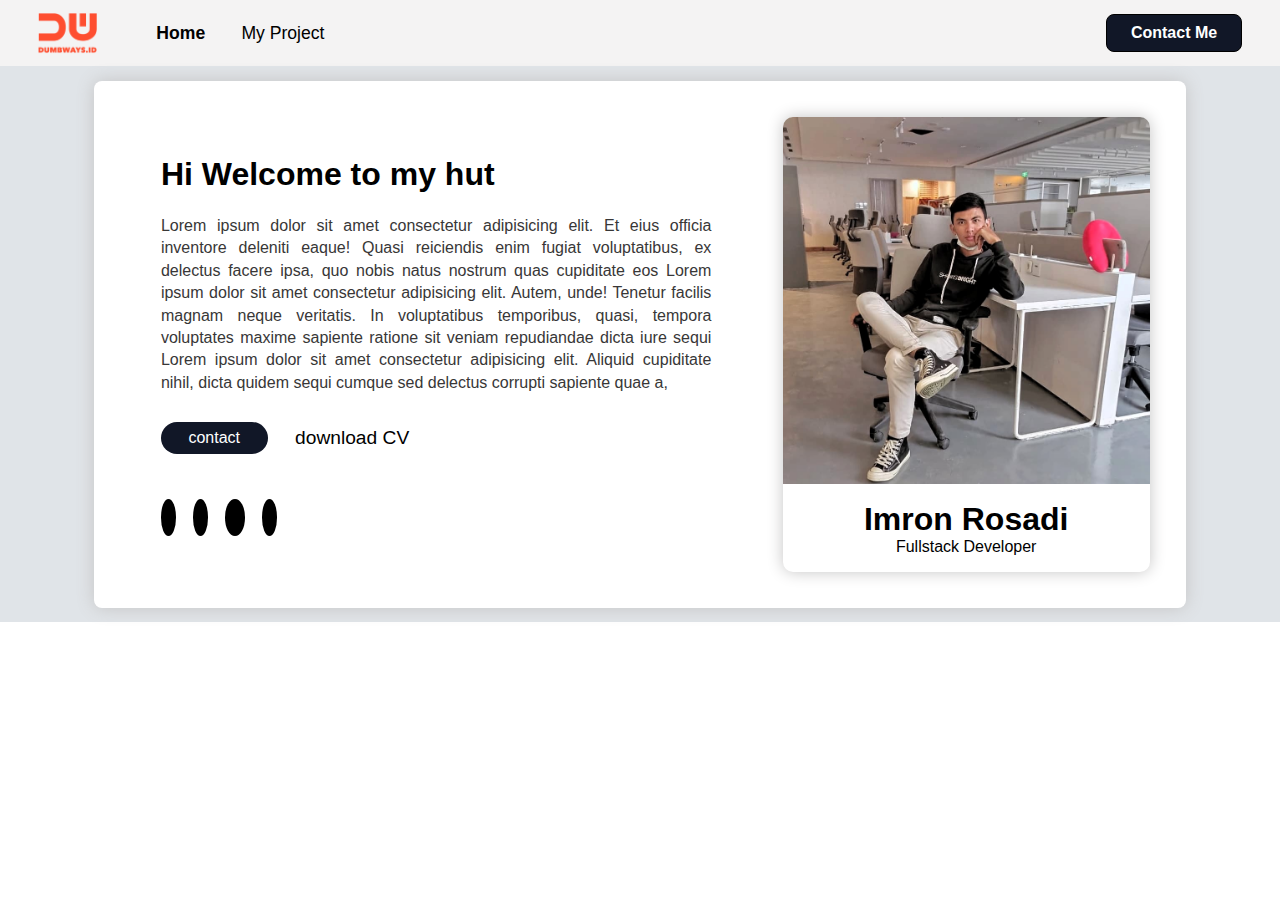
<file: index.html>
<!DOCTYPE html>
<html lang="en">
<head>
    <meta charset="UTF-8">
    <meta http-equiv="X-UA-Compatible" content="IE=edge">
    <meta name="viewport" content="width=device-width, initial-scale=1.0">
    <title>Home</title>
    <link rel="stylesheet" href="https://cdnjs.cloudflare.com/ajax/libs/font-awesome/6.2.0/css/all.min.css" integrity="sha512-xh6O/CkQoPOWDdYTDqeRdPCVd1SpvCA9XXcUnZS2FmJNp1coAFzvtCN9BmamE+4aHK8yyUHUSCcJHgXloTyT2A==" crossorigin="anonymous" referrerpolicy="no-referrer" />
    <link rel="stylesheet" href="style.css">
</head>
<body>
<header>
    <!-- Awal Nav -->
    <nav>
        <div class="container-logo">
                <img src="../assets/gambar/brandred.png" alt="logo Dumbways">
                <ul>
                    <li><a href="#" class="active">Home</a></li>
                    <li><a href="my-project/project.html">My Project</a></li>
                </ul>
        </div>
        <div class="button-kontak">
            <a href="contact/kontak.html">Contact Me</a>
        </div>
    </nav>
    <!-- Akhir nav -->
    <!-- Awal Header hero -->
    <div class="container">
        <div class="container-fluid">
            <div class="wrapp">
                <h1>Hi Welcome to my hut</h1>
                <p>Lorem ipsum dolor sit amet consectetur adipisicing elit. Et eius officia inventore deleniti eaque! Quasi reiciendis enim fugiat voluptatibus, ex delectus facere ipsa, quo nobis natus nostrum quas cupiditate eos Lorem ipsum dolor sit amet consectetur adipisicing elit. Autem, unde! Tenetur facilis magnam neque veritatis. In voluptatibus temporibus, quasi, tempora voluptates maxime sapiente ratione sit veniam repudiandae dicta iure sequi Lorem ipsum dolor sit amet consectetur adipisicing elit. Aliquid cupiditate nihil, dicta quidem sequi cumque sed delectus corrupti sapiente quae a, </p>
                <div class="wrapp-cv">
                    <button>contact</button>
                    <h4>download CV <i class="fa-solid fa-download"></i></h4>
                </div>
                <div class="icon">
                    <a href="https://www.linkedin.com/in/imron-rosadi-495204222/"><i class="fa-brands fa-linkedin-in"></i></a>
                    <a href="https://www.instagram.com/imronman05/"><i class="fa-brands fa-instagram"></i></a>
                    <a href="https://id-id.facebook.com/"><i class="fa-brands fa-facebook-f"></i></a>
                    <a href="https://twitter.com/"><i class="fa-brands fa-twitter"></i></a>
                </div>
            </div>
            <div class="card-image">
                <div class="wrap-image">
                    <img src="assets/gambar/imron.png" alt="gambar profil imron" width="100%">
                    <h1>Imron Rosadi</h1>
                    <p>Fullstack Developer</p>
                </div>
            </div>
        </div>
    </div>
    <!-- Akhir Header hero -->
</header>
</body>
</html>
</file>
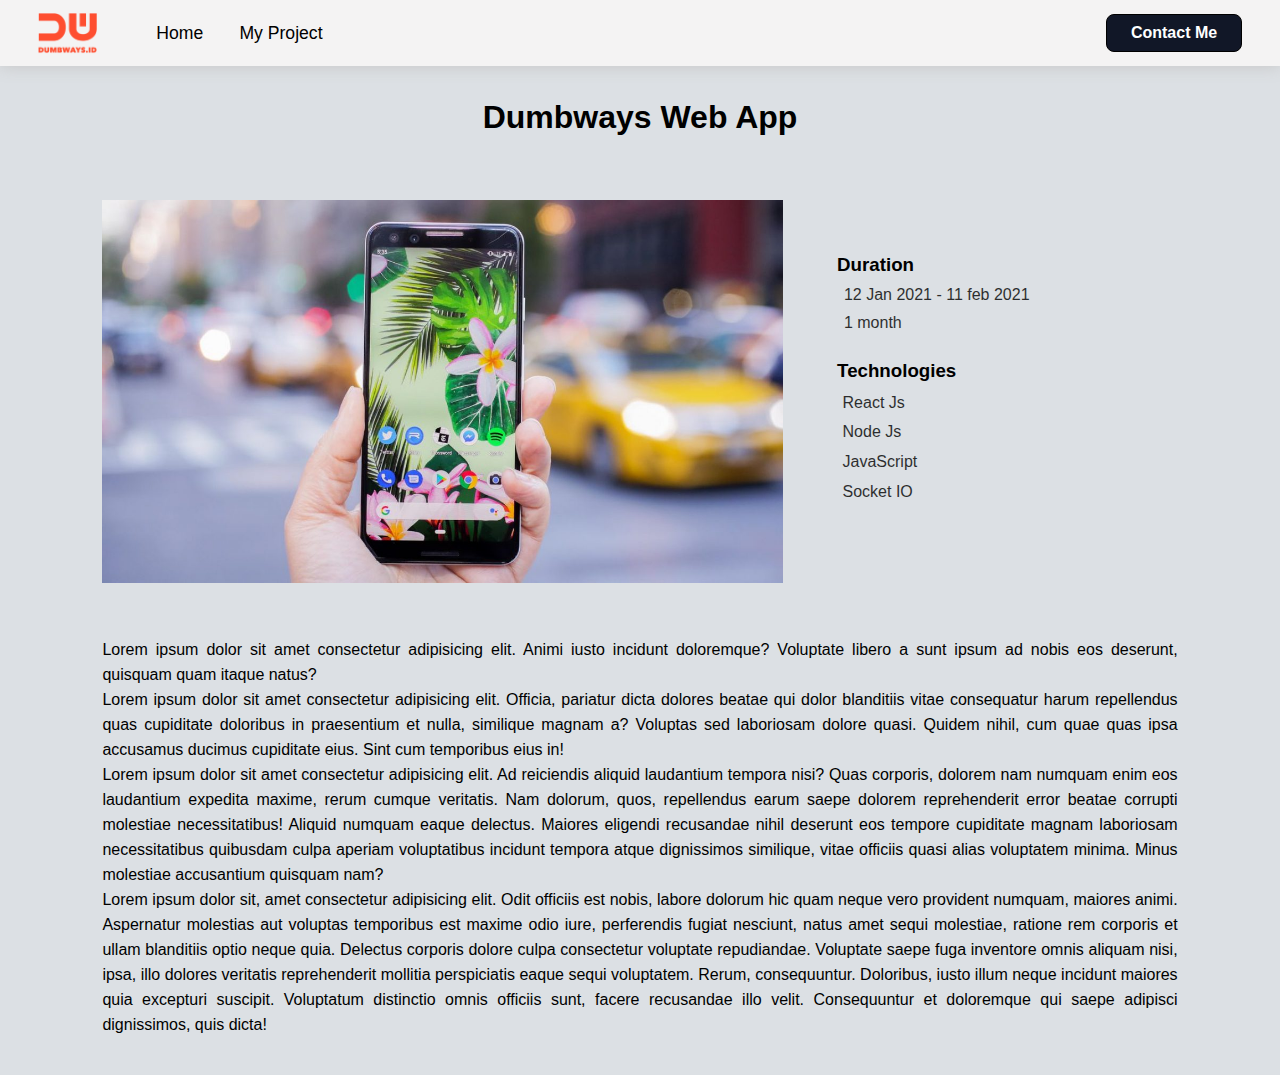
<file: blog/blog.html>
<!DOCTYPE html>
<html lang="en">
<head>
    <meta charset="UTF-8">
    <meta http-equiv="X-UA-Compatible" content="IE=edge">
    <meta name="viewport" content="width=device-width, initial-scale=1.0">
    <link rel="stylesheet" href="https://cdnjs.cloudflare.com/ajax/libs/font-awesome/6.2.0/css/all.min.css" integrity="sha512-xh6O/CkQoPOWDdYTDqeRdPCVd1SpvCA9XXcUnZS2FmJNp1coAFzvtCN9BmamE+4aHK8yyUHUSCcJHgXloTyT2A==" crossorigin="anonymous" referrerpolicy="no-referrer" />
    <title>Blog</title>
    <link rel="stylesheet" href="blog.css">
</head>
<body>
<header>
    <!-- Awal Nav -->
    <nav>
        <div class="container-logo">
            <img src="../assets/gambar/brandred.png" alt="logo Dumbways">
            <ul>
                <li><a href="../index.html">Home</a></li>
                <li><a href="../my-project/project.html">My Project</a></li>
            </ul>
        </div>
        <div class="button-kontak">
            <a href="../contact/kontak.html">Contact Me</a>
        </div>
    </nav>
    <!-- Akhir nav -->
</header>
<main>
    <!-- Awal Article 1 -->
    <article>
        <h1>Dumbways Web App</h1>
        <div class="container">
            <div class="card-image">
                <img src="../assets/gambar/wallpaper1.jpg" alt="foto project web movie/film" width="100%">
            </div>
            <div class="card-desc">
                <div class="duration">
                    <h3>Duration</h3>
                    <div class="date">
                        <i class="fa-sharp fa-solid fa-calendar-days"></i>
                        <p>12 Jan 2021 - 11 feb 2021</p>
                    </div>
                    <div class="clock">
                        <i class="fa-sharp fa-solid fa-clock"></i>
                        <p>1 month</p>
                    </div>
                </div>
                <div class="technologies">
                    <h3>Technologies</h3>
                    <div class="card-tech">
                        <div class="card-icon">
                            <i class="fa-brands fa-react"></i>
                            <p>React Js</p>
                        </div>
                        <div class="card-icon">
                            <i class="fa-brands fa-node-js"></i>
                            <p>Node Js</p>
                        </div>
                        <div class="card-icon">
                            <i class="fa-brands fa-square-js"></i>
                            <p>JavaScript</p>
                        </div>
                        <div class="card-icon">
                            <i class="fa-sharp fa-solid fa-bolt"></i>
                            <p>Socket IO</p>
                        </div>
                    </div>
                </div>
            </div>
        </div>
        <div class="card-paragraf">
            <p>Lorem ipsum dolor sit amet consectetur adipisicing elit. Animi iusto incidunt doloremque? Voluptate libero a sunt ipsum ad nobis eos deserunt, quisquam quam itaque natus?</p>
            <p>Lorem ipsum dolor sit amet consectetur adipisicing elit. Officia, pariatur dicta dolores beatae qui dolor blanditiis vitae consequatur harum repellendus quas cupiditate doloribus in praesentium et nulla, similique magnam a? Voluptas sed laboriosam dolore quasi. Quidem nihil, cum quae quas ipsa accusamus ducimus cupiditate eius. Sint cum temporibus eius in!</p>
            <p>Lorem ipsum dolor sit amet consectetur adipisicing elit. Ad reiciendis aliquid laudantium tempora nisi? Quas corporis, dolorem nam numquam enim eos laudantium expedita maxime, rerum cumque veritatis. Nam dolorum, quos, repellendus earum saepe dolorem reprehenderit error beatae corrupti molestiae necessitatibus! Aliquid numquam eaque delectus. Maiores eligendi recusandae nihil deserunt eos tempore cupiditate magnam laboriosam necessitatibus quibusdam culpa aperiam voluptatibus incidunt tempora atque dignissimos similique, vitae officiis quasi alias voluptatem minima. Minus molestiae accusantium quisquam nam?</p>
            <p>Lorem ipsum dolor sit, amet consectetur adipisicing elit. Odit officiis est nobis, labore dolorum hic quam neque vero provident numquam, maiores animi. Aspernatur molestias aut voluptas temporibus est maxime odio iure, perferendis fugiat nesciunt, natus amet sequi molestiae, ratione rem corporis et ullam blanditiis optio neque quia. Delectus corporis dolore culpa consectetur voluptate repudiandae. Voluptate saepe fuga inventore omnis aliquam nisi, ipsa, illo dolores veritatis reprehenderit mollitia perspiciatis eaque sequi voluptatem. Rerum, consequuntur. Doloribus, iusto illum neque incidunt maiores quia excepturi suscipit. Voluptatum distinctio omnis officiis sunt, facere recusandae illo velit. Consequuntur et doloremque qui saepe adipisci dignissimos, quis dicta!</p>
        </div>
    </article>
    <!-- Akhir Article 1 -->
</main>
</body>
</html>
</file>
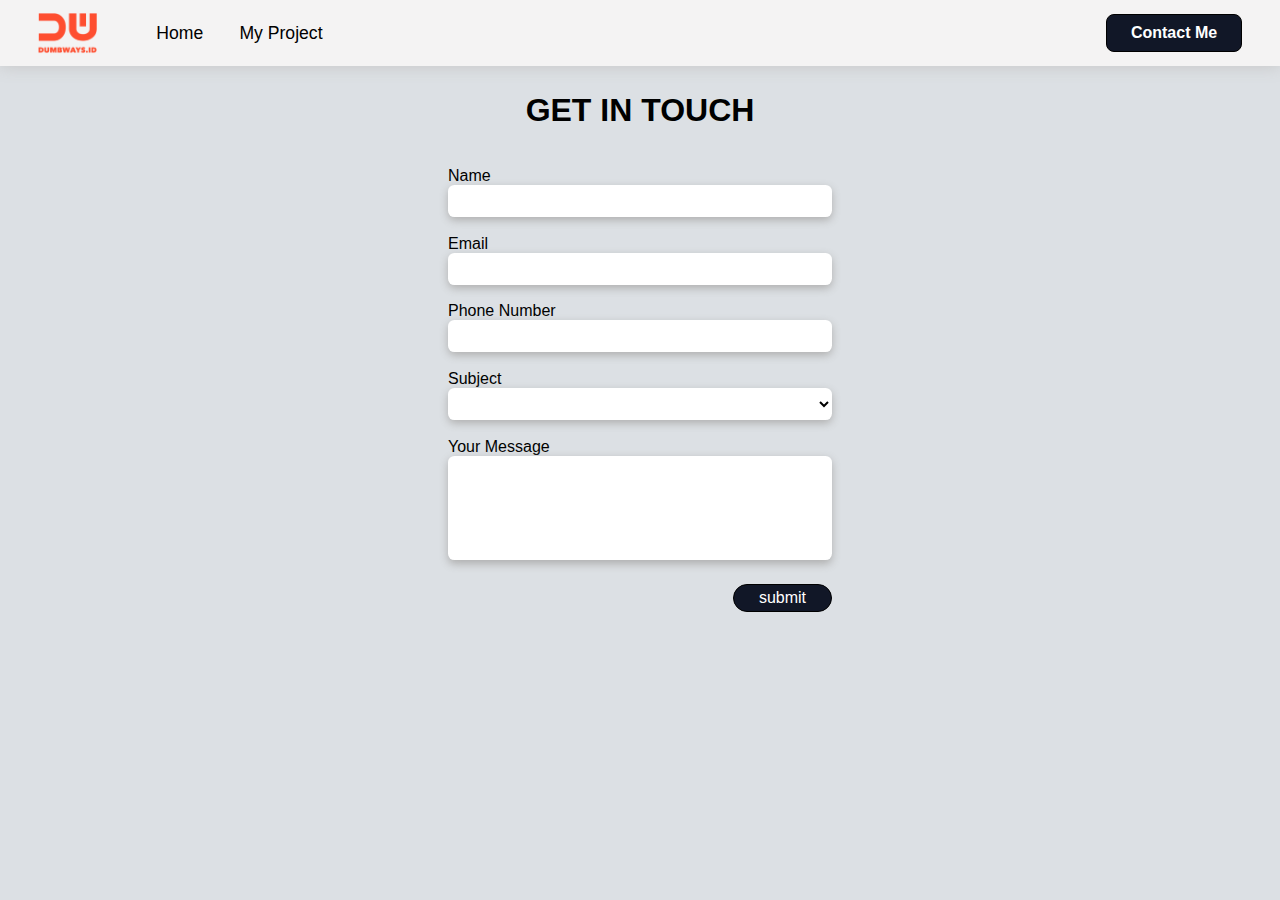
<file: contact/kontak.html>
<!DOCTYPE html>
<html lang="en">
<head>
    <meta charset="UTF-8">
    <meta http-equiv="X-UA-Compatible" content="IE=edge">
    <meta name="viewport" content="width=device-width, initial-scale=1.0">
    <title>Contact</title>
    <link rel="stylesheet" href="kontak.css">
</head>
<body>
    <!-- Awal nav -->
    <nav>
        <div class="container-logo">
                <img src="../assets/gambar/brandred.png" alt="logo Dumbways">
                <ul>
                    <li><a href="../index.html">Home</a></li>
                    <li><a href="../my-project/project.html">My Project</a></li>
                </ul>
        </div>
        <div class="button-kontak">
            <a href="#">Contact Me</a>
        </div>
    </nav>
    <!-- Akhir nav -->
    <main>
        <!-- Awal Form kontak -->
        <h1>GET IN TOUCH</h1>
        <form>
            <div>
                <label for="name">Name</label>
                <input type="text" id="name" name="name" required>
            </div>
            <div>
                <label for="email">Email</label>
                <input type="email" id="email" name="email" required>
            </div>
            <div>
                <label for="phone">Phone Number</label>
                <input type="number" id="phone" name="phone" required>
            </div>
            <div>
                <label for="subject">Subject</label>
                <select id="subject" required>
                    <option hidden></option>
                    <option value="Front End">Front End</option>
                    <option value="Back End">Back End</option>
                    <option value="fullstack">Fullstack</option>
                </select>
            </div>
            <div>
                <label for="message">Your Message</label>
                <textarea name="message" id="message" cols="30" rows="5" required></textarea>
            </div>
            <div class="form-button">
                <button type="submit" id="button-send">submit</button>
            </div>
        </form>
        <!-- Akhir Form kontak -->
    </main>
    <script src="kontak.js"></script>
</body>
</html>
</file>
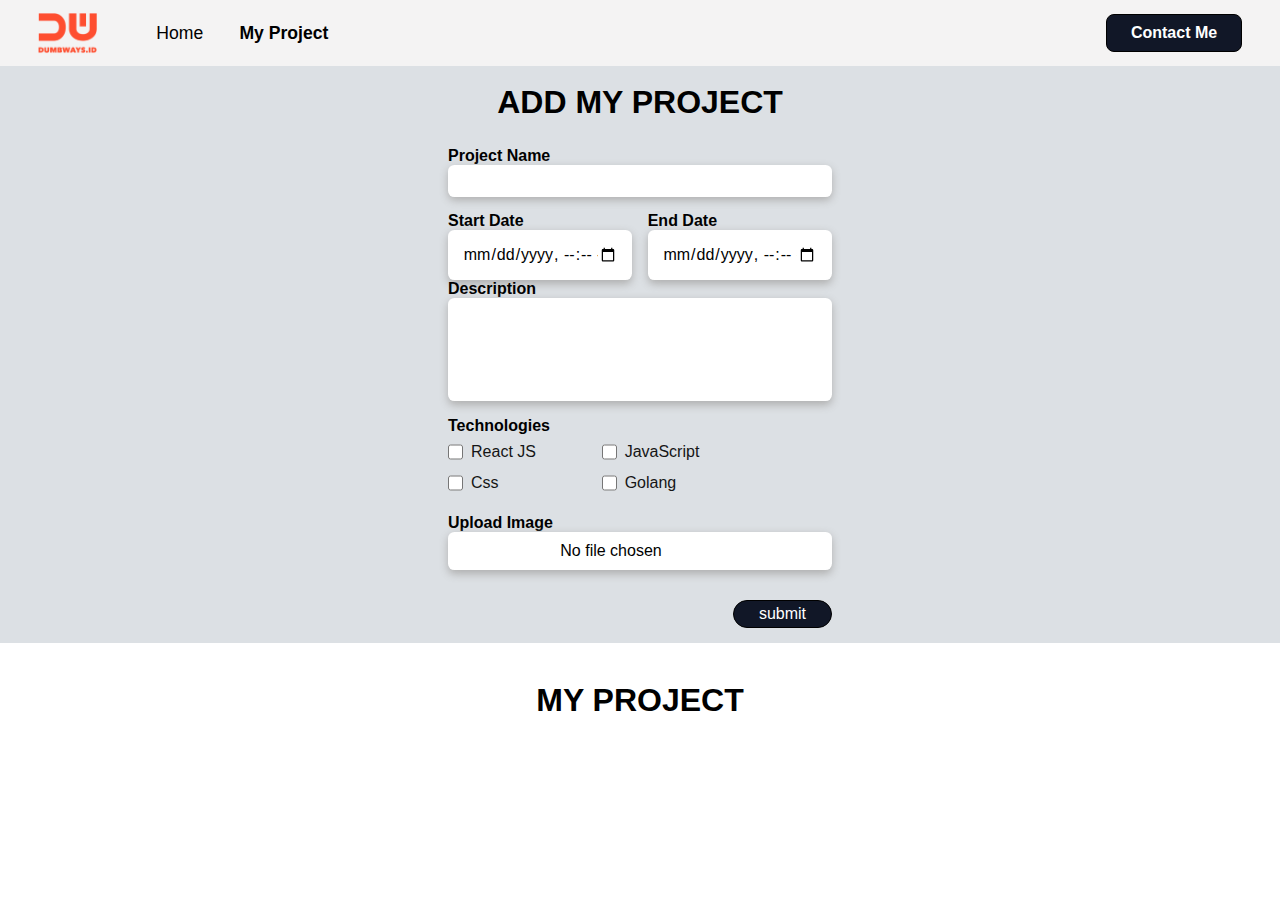
<file: my-project/project.html>
<!DOCTYPE html>
<html lang="en">
<head>
    <meta charset="UTF-8">
    <meta http-equiv="X-UA-Compatible" content="IE=edge">
    <meta name="viewport" content="width=device-width, initial-scale=1.0">
    <link rel="stylesheet" href="project.css">
    <link rel="stylesheet" href="https://cdnjs.cloudflare.com/ajax/libs/font-awesome/6.2.0/css/all.min.css" integrity="sha512-xh6O/CkQoPOWDdYTDqeRdPCVd1SpvCA9XXcUnZS2FmJNp1coAFzvtCN9BmamE+4aHK8yyUHUSCcJHgXloTyT2A==" crossorigin="anonymous" referrerpolicy="no-referrer" />
    <title>My Project</title>
</head>
<body>
    <!-- Awal Nav -->
    <nav>
        <div class="container-logo">
            <img src="../assets/gambar/brandred.png" alt="logo Dumbways">
            <ul>
                <li><a href="../index.html">Home</a></li>
                <li><a href="#" class="active">My Project</a></li>
            </ul>
        </div>
        <div class="button-kontak">
            <a href="../contact/kontak.html">Contact Me</a>
        </div>
    </nav>
    <!-- Akhir nav -->
<main>
        <!-- Awal Form kontak -->
    <div class="container-form">    
        <h1>ADD MY PROJECT</h1>
        <form id="button-send">
            <div>
                <label for="name">Project Name</label>
                <input type="text" id="name" name="name"  required>
            </div>
            <div class="date">
                <div class="start-date">
                    <label for="start-date">Start Date</label>
                    <input type="datetime-local" id="start-date" name="start-date" required>
                </div>
                <div class="end-date">
                    <label for="end-date">End Date</label>
                    <input type="datetime-local" id="end-date" name="end-date" required>
                </div>
            </div>
            <div>
                <label for="message">Description</label>
                <textarea name="message" id="message" cols="30" rows="5" required></textarea>
            </div>
            <div class="technologies">
                <p>Technologies</p>
                <div class="container-tech">
                    <div class="wrap-tech">
                        <div>
                            <input type="checkbox" id="React Js" value="React Js" class="checkbox">
                            <label for="React Js">React JS</label>
                        </div>
                        <div>
                            <input type="checkbox" id="Css" value="Css" class="checkbox">
                            <label for="Css">Css</label>
                        </div>
                    </div>
                    <div class="wrap-tech">
                        <div>
                            <input type="checkbox" id="Javascript" value="Javascript" class="checkbox">
                            <label for="Javascript">JavaScript</label>
                        </div>
                        <div>
                            <input type="checkbox" id="golang" value="golang" class="checkbox">
                            <label for="golang">Golang</label>
                        </div>
                    </div>
                </div>
            </div>
            <div>
                <label for="">Upload Image</label>
                <div class="file-image">
                    <input type="file" id="file" accept="image/*" required>
                    <i class="fa-solid fa-paperclip"></i>
                </div>
            </div>
            <div class="form-button">
                <button type="submit">submit</button>
            </div>
        </form>
    </div>
    <div class="container-blog">
        <h1>MY PROJECT</h1>
            <div id="card-blog">
            </div>
    </div>
    <!-- Akhir Form kontak -->
    <script src="project.js"></script>
</main>
</body>
</html>
</file>
<file: style.css>
*,
html,
body {
  padding: 0;
  margin: 0;
  box-sizing: border-box;
  font-family: sans-serif, serif;
  text-decoration: none;
}
/* Awal Navigasi */
nav {
  background-color: #f4f3f3;
  display: flex;
  flex-direction: row;
  box-shadow: 0 0 1em rgb(197, 196, 196);
  padding: 1% 3%;
}
.container-logo {
  display: flex;
  flex: 70%;
}
nav img {
  width: 7%;
}
nav ul {
  width: 100%;
  margin-left: 7%;
  display: flex;
  list-style: none;
  align-items: center;
}
nav ul li {
  margin-right: 5%;
}
nav ul li a {
  color: black;
  font-weight: 500;
  font-size: 1.1em;
  transition: all ease-in-out 0.5s;
}
.active {
    font-weight: bold;
}
nav ul li a:hover {
    color: rgba(0, 0, 0, 0.7);
}
.button-kontak {
  display: flex;
  align-items: center;
  justify-content: flex-end;
  flex: 30%;
}
.button-kontak a {
  padding: 2.5% 6.5%;
  font-weight: bold;
  background-color: #111727;
  border: 1px solid black;
  color: white;
  border-radius: 0.5em;
  font-size: 100%;
  cursor: pointer;
  transition: all ease-in-out 0.5s;
}
.button-kontak a:hover {
  background-color: transparent;
  border: 1px solid black;
  color: black;
}
/* Akhir Navigasi */
.container {
  display: flex;
  justify-content: center;
  width: 100%; 
  padding: 1.1% 2.6%;
  background-color: rgb(224, 228, 232);
}
.container-fluid {
  width: 90%;
  display: flex;
  flex-direction: row;
  padding: 3%;
  box-shadow: 0 0 1.1em rgb(197, 196, 196);
  border-radius: 0.5em;
  background-color: white;
}
.wrapp {
  flex: 60%;
  flex-direction: column;
  justify-content: center;
  display: flex;
  padding: 0% 3%;
}
.wrapp h1 {
  margin-bottom: 4%;
}
.wrapp p {
  color: rgb(56, 55, 55);
  text-align: justify;
  line-height: 1.4em;
  margin-bottom: 5%;
  font-size: 1em;
}
.wrapp-cv {
  display: flex;
  align-items: center;
}
.wrapp button {
  border-radius: 1em;
  border: none;
  background-color: rgb(17, 23, 39);
  color: white;
  padding: 1.3% 5%;
  font-size: 1em;
  cursor: pointer;
}
.wrapp h4 {
  margin-left: 5%;
  font-size: 1.2em;
  font-weight: normal;
  cursor: pointer;
}
.wrapp h4 i {
  padding-left: 0.4em;
}
.icon {
  margin-top: 9%;
  font-size: 1.6em;
}
.icon a {
  padding: 0.18em 0.3em;
  color: white;
  background-color: black;
  text-decoration: none;
  border-radius: 50%;
  margin-right: 3%;
}
.fa-facebook-f {
  padding: 0 0.1em;
}
.card-image {
  flex: 40%;
  display: flex;
  justify-content: flex-end;
}
.wrap-image {
  width: 90%;
  border-radius: 10px 10px 10px 10px;
  text-align: center;
  background-color: white;
  box-shadow: 0 0 1em rgb(197, 196, 196);
}
.card-image img {
  border-radius: 10px 10px 0 0;
}
.card-image h1 {
  margin-top: 0.4em;
  margin-bottom: 0;
}
.card-image p {
  font-size: 1.125m;
  padding-bottom: 1em;
  text-align: center;
}
</file>
<file: blog/blog.css>
*,
html,
body {
    margin: 0;
    padding: 0;
    box-sizing: border-box;
    font-family: sans-serif, serif;
    text-decoration: none;
}
body {
    background-color: #DCE0E4;
}
/* Awal Navigasi */
nav {
    background-color: #F4F3F3;
    display: flex;
    flex-direction: row;
    box-shadow: 0 0 1em rgb(197, 196, 196);
    padding: 1% 3%;
}
.container-logo{
    display: flex;
    flex: 70%;
}
nav img {
    width: 7%;
}
nav ul {
    width: 100%;
    margin-left: 7%;
    display: flex;
    list-style: none;
    align-items: center;
}
nav ul li {
    margin-right: 5%;
}
nav ul li a {
    color: black;
    font-weight: 500;
    font-size: 1.1em;
    transition: all ease-in-out .5s;
}
nav ul li a:hover {
    color: rgba(0, 0, 0, .7);
}
.button-kontak {
    display: flex;
    align-items: center;
    justify-content: flex-end;
    flex: 30%;
}
.button-kontak a {
    padding: 2.5% 6.5%;
    font-weight: bold;
    background-color: #111727;
    border: 1px solid black;
    color: white;
    border-radius: .5em;
    font-size: 100%;
    cursor: pointer;
    transition: all ease-in-out .5s;
}
.button-kontak a:hover{
    background-color: transparent;
    border: 1px solid black;
    color: black;
}
/* Akhir Navigasi */
/* Awal Article */
article{
    padding: 0% 8%;
    margin-bottom: 3%;
}
article h1 {
    text-align: center;
    font-size: 2em;
    margin-top: 3%;
    margin-bottom: 6%;
}
.container {
    display: flex;
}
.card-image {
    flex: 70%;
    display: flex;
}
.card-desc {
    flex: 40%;
    padding-top: 5%;
    padding-left: 5%;
}
.duration{

}
.duration h3{
    
}
.date,.clock {
    display: flex;
    margin-top: 3%;
}
.date i, .clock i {
    font-size: 1.4em;
}
.date p, .clock p {
    margin-left: 2%;
    font-size: 1em;
    opacity: .8;
    display: flex;
    align-items: center;
}
.technologies{
    margin-top: 8%;
}
.card-tech {
    margin-top: 3%;
}
.card-icon {
    width: 40%;
    margin-top: 3.5%;
    display: flex;
}
.card-icon i {
    font-size: 1.6em;
}
.card-icon p {
    margin-left: 4%;
    opacity: .8;
    display: flex;
    align-items: center;
}
.card-paragraf {
    margin-top: 5%;
    line-height: 25px;
    text-align: justify;
}
/* Akhir Article */
</file>
<file: contact/kontak.css>
*,
html,
body {
    margin: 0;
    padding: 0;
    box-sizing: border-box;
    font-family: sans-serif, serif;
    text-decoration: none;
}
body {
    background-color: #DCE0E4;
}
/* Awal Navigasi */
nav {
    background-color: #F4F3F3;
    display: flex;
    flex-direction: row;
    box-shadow: 0 0 1em rgb(197, 196, 196);
    padding: 1% 3%;
}
.container-logo{
    display: flex;
    flex: 70%;
}
nav img {
    width: 7%;
}
nav ul {
    width: 100%;
    margin-left: 7%;
    display: flex;
    list-style: none;
    align-items: center;
}
nav ul li {
    margin-right: 5%;
}
nav ul li a {
    color: black;
    font-weight: 500;
    font-size: 1.1em;
    transition: all ease-in-out .5s;
}
nav ul li a:hover {
    color: rgba(0, 0, 0, .7);
}
.button-kontak {
    display: flex;
    align-items: center;
    justify-content: flex-end;
    flex: 30%;
}
.button-kontak a {
    padding: 2.5% 6.5%;
    font-weight: bold;
    background-color: #111727;
    border: 1px solid black;
    color: white;
    border-radius: .5em;
    font-size: 100%;
    cursor: pointer;
    transition: all ease-in-out .5s;
}
.button-kontak a:hover{
    background-color: transparent;
    border: 1px solid black;
    color: black;
}
/* Akhir Navigasi */
main {
    display: flex;
    flex-direction: column;
    justify-content: center;
    align-items: center;
}
main h1 {
    margin-top: 2%;
    margin-bottom: 3%;
    font-size: 2em;
}
/* Awal Form */
form {
    width: 30%;
}
form div {
    display: flex;
    flex-direction: column;    
    margin-bottom: 1.1em;
}
form label {
    font-size: 1em;
}
form input, form select,form textarea {
    border: none;
    border-radius: .4em;
    padding: 1.8%;
    font-size: 1em;
    background-color: white;
    box-shadow: 0 .2em .5em rgb(175, 175, 175);
}
form input:focus,form select:focus ,form textarea:focus{
    outline: none;
}
form textarea {
    resize: none;
}
.form-button {
    margin-top: 1.5em;
    align-items: flex-end;
}
form button {
    padding: 1% 6.5%;
    background-color: #111727;
    border: 1px solid black;
    color: white;
    border-radius: 1em;
    font-size: 100%;
    cursor: pointer;
}
/* Akhir form */
</file>
<file: my-project/project.css>
*,
html,
body {
    margin: 0;
    padding: 0;
    box-sizing: border-box;
    font-family: sans-serif, serif;
    text-decoration: none;
}
/* Awal Navigasi */
nav {
    background-color: #F4F3F3;
    display: flex;
    flex-direction: row;
    box-shadow: 0 0 1em rgb(197, 196, 196);
    padding: 1% 3%;
}
.container-logo{
    display: flex;
    flex: 70%;
}
nav img {
    width: 7%;
}
nav ul {
    width: 100%;
    margin-left: 7%;
    display: flex;
    list-style: none;
    align-items: center;
}
nav ul li {
    margin-right: 5%;
}
nav ul li a {
    color: black;
    font-weight: 500;
    font-size: 1.1em;
    transition: all ease-in-out .5s;
}
.active {
    font-weight: bold;
}
nav ul li a:hover {
    color: rgba(0, 0, 0, .7);
}
.button-kontak {
    display: flex;
    align-items: center;
    justify-content: flex-end;
    flex: 30%;
}
.button-kontak a {
    padding: 2.5% 6.5%;
    font-weight: bold;
    background-color: #111727;
    border: 1px solid black;
    color: white;
    border-radius: .5em;
    font-size: 100%;
    cursor: pointer;
    transition: all ease-in-out .5s;
}
.button-kontak a:hover{
    background-color: transparent;
    border: 1px solid black;
    color: black;
}
/* Akhir Navigasi */
/* Awal Form */
.container-form {
    background-color: #DCE0E4;
    display: flex;
    flex-direction: column;
    justify-content: center;
    align-items: center;
}
.container-form h1 {
    margin-top: 1.4%;
    margin-bottom: 2%;
    font-size: 2em;
}
form {
    width: 30%;
}
form div {
    display: flex;
    flex-direction: column;    
    margin-bottom: 4%;
}
form label,.technologies p {
    font-size: 1em;
    font-weight: bolder;
}
.date{
    display: flex;
    flex-direction: row;
    justify-content: space-between;
}
.date input{
    padding: 8%;
}
.date div {
    width: 48%;
    height: 2.3em;
}
form input, form select,form textarea {
    border: none;
    border-radius: .4em;
    padding: 1.8%;
    font-size: 1em;
    background-color: white;
    box-shadow: 0 .2em .5em rgb(175, 175, 175);
}
.container-tech{
    margin-bottom: 0 !important;
    flex-direction: row;
}
.wrap-tech{
    margin-bottom: 0 !important;
    width: 40%;
}
.wrap-tech div {
    margin-top: 5%;
    flex-direction: row;
}
.wrap-tech div label {
    margin-left: 5%;
    font-weight: normal;
    opacity: .9;
}
.wrap-tech div input {
    width: 10%;
    box-shadow: none;
}
.file-image {
    position: relative;
}
.file-image i {
    position: absolute;
    height: 100%;
    right: 2%;
    display: flex;
    align-items: center;
    font-size: 1.2em;
}
.file-image input::-webkit-file-upload-button {
    visibility: hidden;
}
form input:focus,form select:focus ,form textarea:focus{
    outline: none;
}
form textarea {
    resize: none;
}
.form-button {
    margin-top: 0em;
    align-items: flex-end;
}
form button {
    padding: 1% 6.5%;
    background-color: #111727;
    border: 1px solid black;
    color: white;
    border-radius: 1em;
    font-size: 100%;
    cursor: pointer;
}
/* Akhir form */
/* Awal Blog */
.container-blog {
    width: 100%;
    height: 100%;
}
.container-blog h1{
    text-align: center;
    font-size: 2em;
    margin: 3%;
    font-size: 2em;
} 
#card-blog{
    display: flex;
    flex-wrap: wrap;
    margin: 0 4%;
}
.card {
    width: 30%;
    border-radius: 2%;
    margin-right: 1.7%;
    margin-left: 1.6%;
    margin-top: 3%;
    box-shadow: 0 .3em .6em rgb(175, 175, 175);;
    padding: 1%;
    word-break: break-all;
    cursor: pointer;
}
.card-image{
    width: 21.6em;
    height: 20em;
}
.card-image img {
    border-radius: 3%;
    width: 100%;
    height: 100%;
}
.card h3 {
    margin-top: 2%;
    margin-bottom: 1.2%;
}
.card span {
    opacity: .7;
    font-size: 1em;
}
.card p {
    line-height: 20px;
    width: 95%;
    margin: 6% 0;
    text-align: start;
}
.icon-tech{
    font-size: 2em;
}
.icon-tech i {
    margin-right: 2%;
}
.btn-edit-delete {
    display: flex;
    flex-wrap: wrap;
    justify-content: space-between;
    margin-top: 6%;
}
.btn-edit-delete button {
    padding: 1% 6.5%;
    background-color: #111727;
    border: 1px solid black;
    color: white;
    border-radius: .4em;
    font-size: 1.1em;
    cursor: pointer;
    border: none;
}
.btn-edit-delete button:nth-child(1){
    flex: 40%;
    margin-right: 3%;
}
.btn-edit-delete button:nth-child(2){
    flex: 40%;
}
/* Akhir Blog */
</file>
